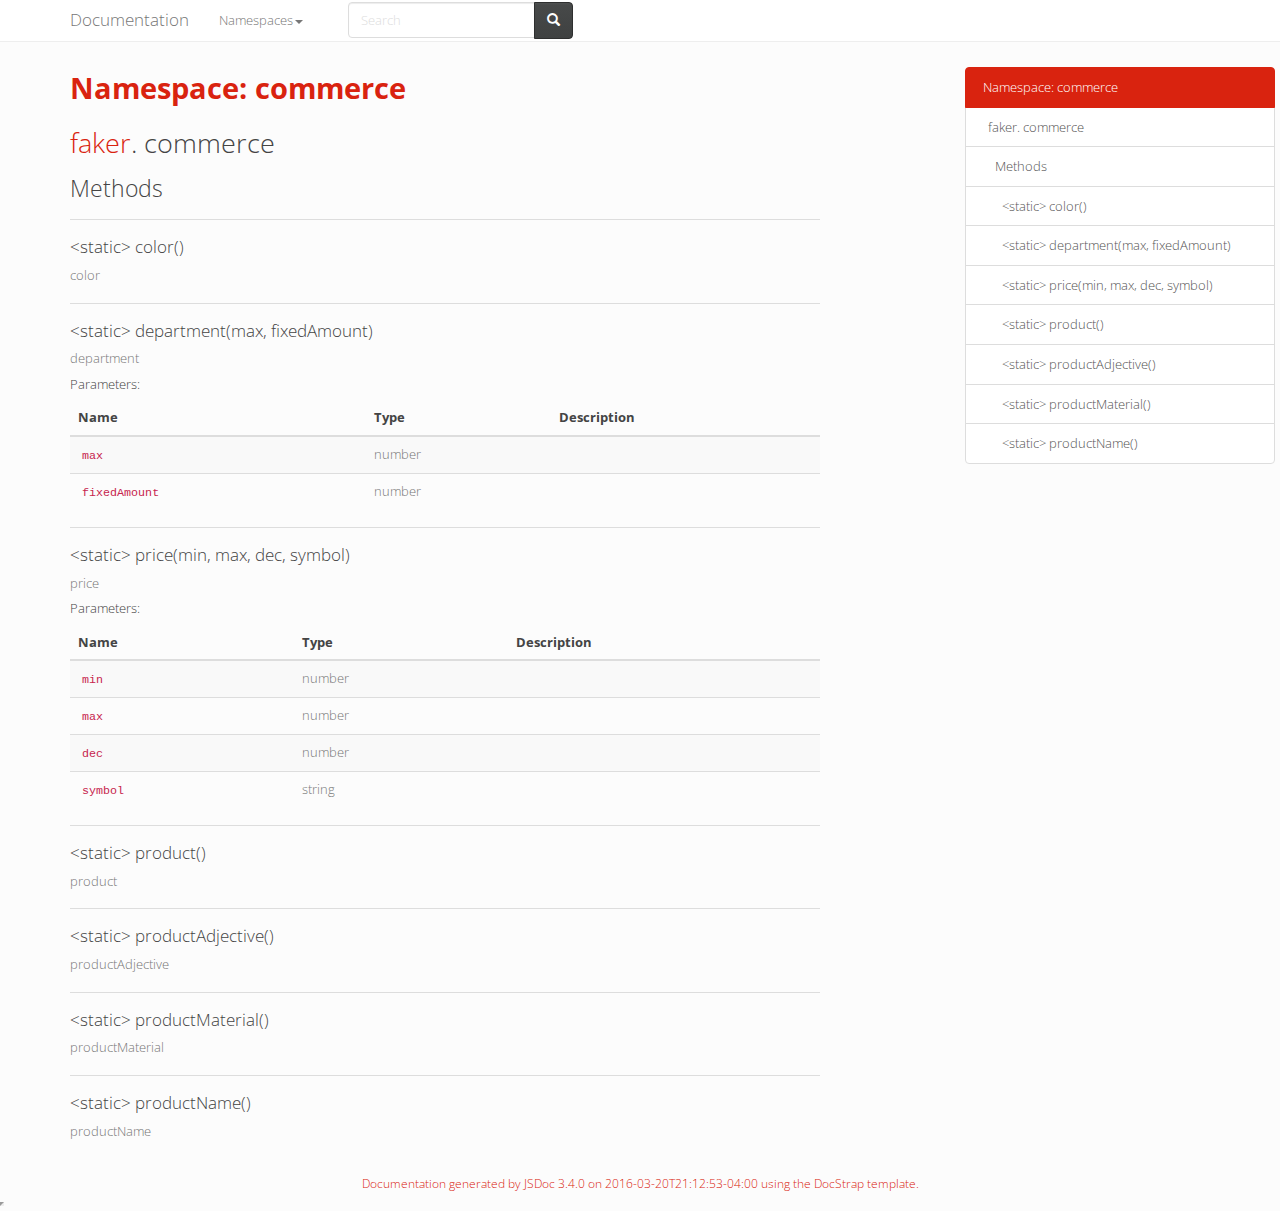
<file: node_modules/faker/doc/faker.commerce.html>
<!DOCTYPE html>

<html lang="en">
<head>
	<meta charset="utf-8">
	<meta name="viewport" content="width=device-width">
	<title>Documentation Namespace: commerce</title>

	<!--[if lt IE 9]>
	<script src="//html5shiv.googlecode.com/svn/trunk/html5.js"></script>
	<![endif]-->
	<link type="text/css" rel="stylesheet" href="styles/sunlight.default.css">

	<link type="text/css" rel="stylesheet" href="styles/site.simplex.css">

</head>

<body>

<div class="navbar navbar-default navbar-fixed-top ">
<div class="container">
	<div class="navbar-header">
		<a class="navbar-brand" href="index.html">Documentation</a>
		<button class="navbar-toggle" type="button" data-toggle="collapse" data-target="#topNavigation">
			<span class="icon-bar"></span>
			<span class="icon-bar"></span>
			<span class="icon-bar"></span>
        </button>
	</div>
	<div class="navbar-collapse collapse" id="topNavigation">
		<ul class="nav navbar-nav">
			
			<li class="dropdown">
				<a href="namespaces.list.html" class="dropdown-toggle" data-toggle="dropdown">Namespaces<b class="caret"></b></a>
				<ul class="dropdown-menu ">
					<li><a href="faker.html">faker</a></li><li><a href="faker.address.html">faker.address</a></li><li><a href="faker.commerce.html">faker.commerce</a></li><li><a href="faker.company.html">faker.company</a></li><li><a href="faker.date.html">faker.date</a></li><li><a href="faker.finance.html">faker.finance</a></li><li><a href="faker.hacker.html">faker.hacker</a></li><li><a href="faker.helpers.html">faker.helpers</a></li><li><a href="faker.image.html">faker.image</a></li><li><a href="faker.internet.html">faker.internet</a></li><li><a href="faker.lorem.html">faker.lorem</a></li><li><a href="faker.name.html">faker.name</a></li><li><a href="faker.phone.html">faker.phone</a></li><li><a href="faker.random.html">faker.random</a></li><li><a href="faker.system.html">faker.system</a></li>
				</ul>
			</li>
			
		</ul>
		<div class="col-sm-3 col-md-3">
            <form class="navbar-form" role="search">
                <div class="input-group">
                    <input type="text" class="form-control" placeholder="Search" name="q" id="search-input">
                    <div class="input-group-btn">
                        <button class="btn btn-default" id="search-submit"><i class="glyphicon glyphicon-search"></i></button>
                    </div>
                </div>
            </form>
        </div>
	</div>

</div>
</div>


<div class="container" id="toc-content">
<div class="row">

	
	<div class="col-md-8">
	
		<div id="main">
			

	<h1 class="page-title">Namespace: commerce</h1>
<section>

<header>
    
        <h2>
            <span class="ancestors"><a href="faker.html">faker</a>.</span>
        
        commerce
        </h2>
        
    
</header>


<article>
    <div class="container-overview">
    
        

        
<dl class="details">
    

	

	

	

    

    

    

    

	

	

	

	

	



	

	

	

	
</dl>


        
    
    </div>

    

    

    

    

    

    

    
        <h3 class="subsection-title">Methods</h3>

        <dl>
            
<hr>
<dt>
    <h4 class="name" id=".color"><span class="type-signature">&lt;static> </span>color()</h4>
    
    
</dt>
<dd>

    
    <div class="description">
        <p>color</p>
    </div>
    

    

    

    
    

    
<dl class="details">
    

	

	

	

    

    

    

    

	

	

	

	

	



	

	

	

	
</dl>


    

    

    

    

    

    

    
</dd>

        
            
<hr>
<dt>
    <h4 class="name" id=".department"><span class="type-signature">&lt;static> </span>department(max, fixedAmount)</h4>
    
    
</dt>
<dd>

    
    <div class="description">
        <p>department</p>
    </div>
    

    

    

    
    
        <h5>Parameters:</h5>
        

<table class="params table table-striped">
    <thead>
    <tr>
        
        <th>Name</th>
        

        <th>Type</th>

        

        

        <th class="last">Description</th>
    </tr>
    </thead>

    <tbody>
    

        <tr>
            
                <td class="name"><code>max</code></td>
            

            <td class="type">
            
                
<span class="param-type">number</span>



            
            </td>

            

            

            <td class="description last"></td>
        </tr>

    

        <tr>
            
                <td class="name"><code>fixedAmount</code></td>
            

            <td class="type">
            
                
<span class="param-type">number</span>



            
            </td>

            

            

            <td class="description last"></td>
        </tr>

    
    </tbody>
</table>

    

    
<dl class="details">
    

	

	

	

    

    

    

    

	

	

	

	

	



	

	

	

	
</dl>


    

    

    

    

    

    

    
</dd>

        
            
<hr>
<dt>
    <h4 class="name" id=".price"><span class="type-signature">&lt;static> </span>price(min, max, dec, symbol)</h4>
    
    
</dt>
<dd>

    
    <div class="description">
        <p>price</p>
    </div>
    

    

    

    
    
        <h5>Parameters:</h5>
        

<table class="params table table-striped">
    <thead>
    <tr>
        
        <th>Name</th>
        

        <th>Type</th>

        

        

        <th class="last">Description</th>
    </tr>
    </thead>

    <tbody>
    

        <tr>
            
                <td class="name"><code>min</code></td>
            

            <td class="type">
            
                
<span class="param-type">number</span>



            
            </td>

            

            

            <td class="description last"></td>
        </tr>

    

        <tr>
            
                <td class="name"><code>max</code></td>
            

            <td class="type">
            
                
<span class="param-type">number</span>



            
            </td>

            

            

            <td class="description last"></td>
        </tr>

    

        <tr>
            
                <td class="name"><code>dec</code></td>
            

            <td class="type">
            
                
<span class="param-type">number</span>



            
            </td>

            

            

            <td class="description last"></td>
        </tr>

    

        <tr>
            
                <td class="name"><code>symbol</code></td>
            

            <td class="type">
            
                
<span class="param-type">string</span>



            
            </td>

            

            

            <td class="description last"></td>
        </tr>

    
    </tbody>
</table>

    

    
<dl class="details">
    

	

	

	

    

    

    

    

	

	

	

	

	



	

	

	

	
</dl>


    

    

    

    

    

    

    
</dd>

        
            
<hr>
<dt>
    <h4 class="name" id=".product"><span class="type-signature">&lt;static> </span>product()</h4>
    
    
</dt>
<dd>

    
    <div class="description">
        <p>product</p>
    </div>
    

    

    

    
    

    
<dl class="details">
    

	

	

	

    

    

    

    

	

	

	

	

	



	

	

	

	
</dl>


    

    

    

    

    

    

    
</dd>

        
            
<hr>
<dt>
    <h4 class="name" id=".productAdjective"><span class="type-signature">&lt;static> </span>productAdjective()</h4>
    
    
</dt>
<dd>

    
    <div class="description">
        <p>productAdjective</p>
    </div>
    

    

    

    
    

    
<dl class="details">
    

	

	

	

    

    

    

    

	

	

	

	

	



	

	

	

	
</dl>


    

    

    

    

    

    

    
</dd>

        
            
<hr>
<dt>
    <h4 class="name" id=".productMaterial"><span class="type-signature">&lt;static> </span>productMaterial()</h4>
    
    
</dt>
<dd>

    
    <div class="description">
        <p>productMaterial</p>
    </div>
    

    

    

    
    

    
<dl class="details">
    

	

	

	

    

    

    

    

	

	

	

	

	



	

	

	

	
</dl>


    

    

    

    

    

    

    
</dd>

        
            
<hr>
<dt>
    <h4 class="name" id=".productName"><span class="type-signature">&lt;static> </span>productName()</h4>
    
    
</dt>
<dd>

    
    <div class="description">
        <p>productName</p>
    </div>
    

    

    

    
    

    
<dl class="details">
    

	

	

	

    

    

    

    

	

	

	

	

	



	

	

	

	
</dl>


    

    

    

    

    

    

    
</dd>

        </dl>
    

    

    
</article>

</section>




		</div>
	</div>

	<div class="clearfix"></div>

	
		<div class="col-md-3">
			<div id="toc" class="col-md-3 hidden-xs hidden-sm hidden-md"></div>
		</div>
	

</div>
</div>

<div class="modal fade" id="searchResults">
  <div class="modal-dialog">
    <div class="modal-content">
      <div class="modal-header">
        <button type="button" class="close" data-dismiss="modal" aria-label="Close"><span aria-hidden="true">&times;</span></button>
        <h4 class="modal-title">Search results</h4>
      </div>
      <div class="modal-body"></div>
      <div class="modal-footer">
        <button type="button" class="btn btn-default" data-dismiss="modal">Close</button>
      </div>
    </div><!-- /.modal-content -->
  </div><!-- /.modal-dialog -->
</div>

<footer>


<span class="jsdoc-message">
	Documentation generated by <a href="https://github.com/jsdoc3/jsdoc">JSDoc 3.4.0</a>
	
		on 2016-03-20T21:12:53-04:00
	
	using the <a href="https://github.com/docstrap/docstrap">DocStrap template</a>.
</span>
</footer>

<script src="scripts/docstrap.lib.js"></script>
<script src="scripts/toc.js"></script>
<script type="text/javascript" src="scripts/fulltext-search-ui.js"></script>

<script>
$( function () {
	$( "[id*='$']" ).each( function () {
		var $this = $( this );

		$this.attr( "id", $this.attr( "id" ).replace( "$", "__" ) );
	} );

	$( ".tutorial-section pre, .readme-section pre" ).each( function () {
		var $this = $( this );

		var example = $this.find( "code" );
		exampleText = example.html();
		var lang = /{@lang (.*?)}/.exec( exampleText );
		if ( lang && lang[1] ) {
			exampleText = exampleText.replace( lang[0], "" );
			example.html( exampleText );
			lang = lang[1];
		} else {
			var langClassMatch = example.parent()[0].className.match(/lang\-(\S+)/);
			lang = langClassMatch ? langClassMatch[1] : "javascript";
		}

		if ( lang ) {

			$this
			.addClass( "sunlight-highlight-" + lang )
			.addClass( "linenums" )
			.html( example.html() );

		}
	} );

	Sunlight.highlightAll( {
		lineNumbers : false,
		showMenu : true,
		enableDoclinks : true
	} );

	$.catchAnchorLinks( {
        navbarOffset: 10
	} );
	$( "#toc" ).toc( {
		anchorName  : function ( i, heading, prefix ) {
			var id = $( heading ).attr( "id" );
			return id && id.replace(/\~/g, '-inner-').replace(/\./g, '-static-') || ( prefix + i );
		},
		selectors   : "#toc-content h1,#toc-content h2,#toc-content h3,#toc-content h4",
		showAndHide : false,
		smoothScrolling: true
	} );

	$( "#main span[id^='toc']" ).addClass( "toc-shim" );
	$( '.dropdown-toggle' ).dropdown();

    $( "table" ).each( function () {
      var $this = $( this );
      $this.addClass('table');
    } );

} );
</script>



<!--Navigation and Symbol Display-->


<!--Google Analytics-->


<script type="text/javascript">
	$(document).ready(function() {
		SearcherDisplay.init();
	});
</script>

</body>
</html>
</file>
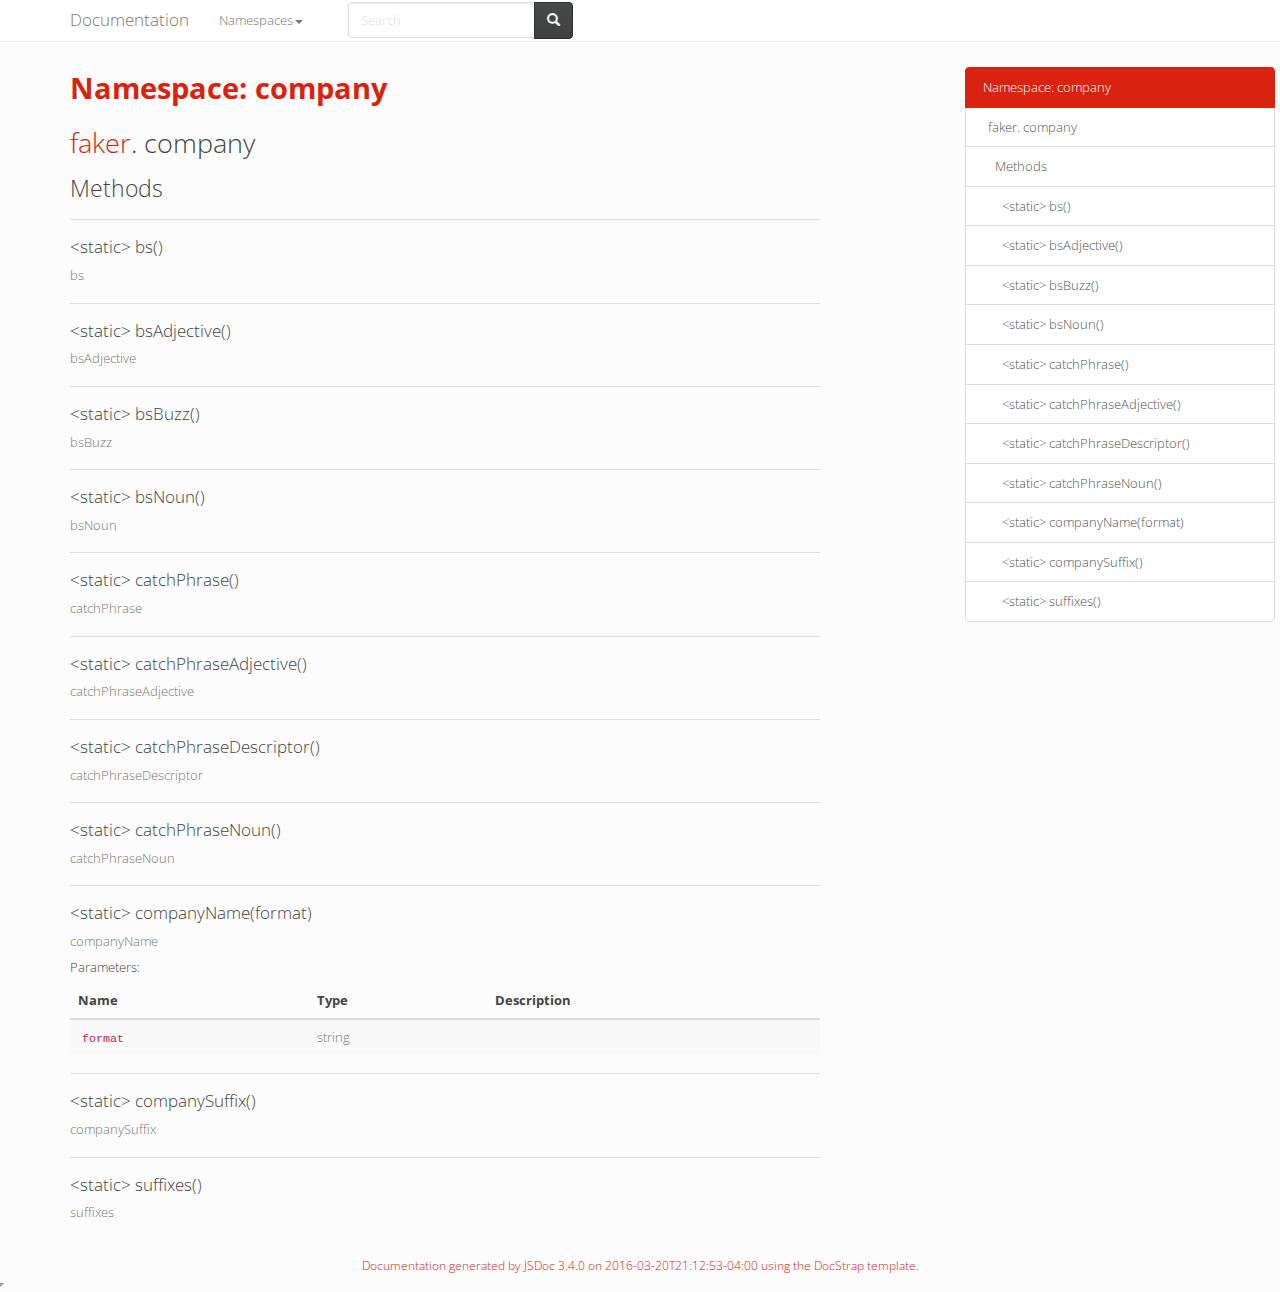
<file: node_modules/faker/doc/faker.company.html>
<!DOCTYPE html>

<html lang="en">
<head>
	<meta charset="utf-8">
	<meta name="viewport" content="width=device-width">
	<title>Documentation Namespace: company</title>

	<!--[if lt IE 9]>
	<script src="//html5shiv.googlecode.com/svn/trunk/html5.js"></script>
	<![endif]-->
	<link type="text/css" rel="stylesheet" href="styles/sunlight.default.css">

	<link type="text/css" rel="stylesheet" href="styles/site.simplex.css">

</head>

<body>

<div class="navbar navbar-default navbar-fixed-top ">
<div class="container">
	<div class="navbar-header">
		<a class="navbar-brand" href="index.html">Documentation</a>
		<button class="navbar-toggle" type="button" data-toggle="collapse" data-target="#topNavigation">
			<span class="icon-bar"></span>
			<span class="icon-bar"></span>
			<span class="icon-bar"></span>
        </button>
	</div>
	<div class="navbar-collapse collapse" id="topNavigation">
		<ul class="nav navbar-nav">
			
			<li class="dropdown">
				<a href="namespaces.list.html" class="dropdown-toggle" data-toggle="dropdown">Namespaces<b class="caret"></b></a>
				<ul class="dropdown-menu ">
					<li><a href="faker.html">faker</a></li><li><a href="faker.address.html">faker.address</a></li><li><a href="faker.commerce.html">faker.commerce</a></li><li><a href="faker.company.html">faker.company</a></li><li><a href="faker.date.html">faker.date</a></li><li><a href="faker.finance.html">faker.finance</a></li><li><a href="faker.hacker.html">faker.hacker</a></li><li><a href="faker.helpers.html">faker.helpers</a></li><li><a href="faker.image.html">faker.image</a></li><li><a href="faker.internet.html">faker.internet</a></li><li><a href="faker.lorem.html">faker.lorem</a></li><li><a href="faker.name.html">faker.name</a></li><li><a href="faker.phone.html">faker.phone</a></li><li><a href="faker.random.html">faker.random</a></li><li><a href="faker.system.html">faker.system</a></li>
				</ul>
			</li>
			
		</ul>
		<div class="col-sm-3 col-md-3">
            <form class="navbar-form" role="search">
                <div class="input-group">
                    <input type="text" class="form-control" placeholder="Search" name="q" id="search-input">
                    <div class="input-group-btn">
                        <button class="btn btn-default" id="search-submit"><i class="glyphicon glyphicon-search"></i></button>
                    </div>
                </div>
            </form>
        </div>
	</div>

</div>
</div>


<div class="container" id="toc-content">
<div class="row">

	
	<div class="col-md-8">
	
		<div id="main">
			

	<h1 class="page-title">Namespace: company</h1>
<section>

<header>
    
        <h2>
            <span class="ancestors"><a href="faker.html">faker</a>.</span>
        
        company
        </h2>
        
    
</header>


<article>
    <div class="container-overview">
    
        

        
<dl class="details">
    

	

	

	

    

    

    

    

	

	

	

	

	



	

	

	

	
</dl>


        
    
    </div>

    

    

    

    

    

    

    
        <h3 class="subsection-title">Methods</h3>

        <dl>
            
<hr>
<dt>
    <h4 class="name" id=".bs"><span class="type-signature">&lt;static> </span>bs()</h4>
    
    
</dt>
<dd>

    
    <div class="description">
        <p>bs</p>
    </div>
    

    

    

    
    

    
<dl class="details">
    

	

	

	

    

    

    

    

	

	

	

	

	



	

	

	

	
</dl>


    

    

    

    

    

    

    
</dd>

        
            
<hr>
<dt>
    <h4 class="name" id=".bsAdjective"><span class="type-signature">&lt;static> </span>bsAdjective()</h4>
    
    
</dt>
<dd>

    
    <div class="description">
        <p>bsAdjective</p>
    </div>
    

    

    

    
    

    
<dl class="details">
    

	

	

	

    

    

    

    

	

	

	

	

	



	

	

	

	
</dl>


    

    

    

    

    

    

    
</dd>

        
            
<hr>
<dt>
    <h4 class="name" id=".bsBuzz"><span class="type-signature">&lt;static> </span>bsBuzz()</h4>
    
    
</dt>
<dd>

    
    <div class="description">
        <p>bsBuzz</p>
    </div>
    

    

    

    
    

    
<dl class="details">
    

	

	

	

    

    

    

    

	

	

	

	

	



	

	

	

	
</dl>


    

    

    

    

    

    

    
</dd>

        
            
<hr>
<dt>
    <h4 class="name" id=".bsNoun"><span class="type-signature">&lt;static> </span>bsNoun()</h4>
    
    
</dt>
<dd>

    
    <div class="description">
        <p>bsNoun</p>
    </div>
    

    

    

    
    

    
<dl class="details">
    

	

	

	

    

    

    

    

	

	

	

	

	



	

	

	

	
</dl>


    

    

    

    

    

    

    
</dd>

        
            
<hr>
<dt>
    <h4 class="name" id=".catchPhrase"><span class="type-signature">&lt;static> </span>catchPhrase()</h4>
    
    
</dt>
<dd>

    
    <div class="description">
        <p>catchPhrase</p>
    </div>
    

    

    

    
    

    
<dl class="details">
    

	

	

	

    

    

    

    

	

	

	

	

	



	

	

	

	
</dl>


    

    

    

    

    

    

    
</dd>

        
            
<hr>
<dt>
    <h4 class="name" id=".catchPhraseAdjective"><span class="type-signature">&lt;static> </span>catchPhraseAdjective()</h4>
    
    
</dt>
<dd>

    
    <div class="description">
        <p>catchPhraseAdjective</p>
    </div>
    

    

    

    
    

    
<dl class="details">
    

	

	

	

    

    

    

    

	

	

	

	

	



	

	

	

	
</dl>


    

    

    

    

    

    

    
</dd>

        
            
<hr>
<dt>
    <h4 class="name" id=".catchPhraseDescriptor"><span class="type-signature">&lt;static> </span>catchPhraseDescriptor()</h4>
    
    
</dt>
<dd>

    
    <div class="description">
        <p>catchPhraseDescriptor</p>
    </div>
    

    

    

    
    

    
<dl class="details">
    

	

	

	

    

    

    

    

	

	

	

	

	



	

	

	

	
</dl>


    

    

    

    

    

    

    
</dd>

        
            
<hr>
<dt>
    <h4 class="name" id=".catchPhraseNoun"><span class="type-signature">&lt;static> </span>catchPhraseNoun()</h4>
    
    
</dt>
<dd>

    
    <div class="description">
        <p>catchPhraseNoun</p>
    </div>
    

    

    

    
    

    
<dl class="details">
    

	

	

	

    

    

    

    

	

	

	

	

	



	

	

	

	
</dl>


    

    

    

    

    

    

    
</dd>

        
            
<hr>
<dt>
    <h4 class="name" id=".companyName"><span class="type-signature">&lt;static> </span>companyName(format)</h4>
    
    
</dt>
<dd>

    
    <div class="description">
        <p>companyName</p>
    </div>
    

    

    

    
    
        <h5>Parameters:</h5>
        

<table class="params table table-striped">
    <thead>
    <tr>
        
        <th>Name</th>
        

        <th>Type</th>

        

        

        <th class="last">Description</th>
    </tr>
    </thead>

    <tbody>
    

        <tr>
            
                <td class="name"><code>format</code></td>
            

            <td class="type">
            
                
<span class="param-type">string</span>



            
            </td>

            

            

            <td class="description last"></td>
        </tr>

    
    </tbody>
</table>

    

    
<dl class="details">
    

	

	

	

    

    

    

    

	

	

	

	

	



	

	

	

	
</dl>


    

    

    

    

    

    

    
</dd>

        
            
<hr>
<dt>
    <h4 class="name" id=".companySuffix"><span class="type-signature">&lt;static> </span>companySuffix()</h4>
    
    
</dt>
<dd>

    
    <div class="description">
        <p>companySuffix</p>
    </div>
    

    

    

    
    

    
<dl class="details">
    

	

	

	

    

    

    

    

	

	

	

	

	



	

	

	

	
</dl>


    

    

    

    

    

    

    
</dd>

        
            
<hr>
<dt>
    <h4 class="name" id=".suffixes"><span class="type-signature">&lt;static> </span>suffixes()</h4>
    
    
</dt>
<dd>

    
    <div class="description">
        <p>suffixes</p>
    </div>
    

    

    

    
    

    
<dl class="details">
    

	

	

	

    

    

    

    

	

	

	

	

	



	

	

	

	
</dl>


    

    

    

    

    

    

    
</dd>

        </dl>
    

    

    
</article>

</section>




		</div>
	</div>

	<div class="clearfix"></div>

	
		<div class="col-md-3">
			<div id="toc" class="col-md-3 hidden-xs hidden-sm hidden-md"></div>
		</div>
	

</div>
</div>

<div class="modal fade" id="searchResults">
  <div class="modal-dialog">
    <div class="modal-content">
      <div class="modal-header">
        <button type="button" class="close" data-dismiss="modal" aria-label="Close"><span aria-hidden="true">&times;</span></button>
        <h4 class="modal-title">Search results</h4>
      </div>
      <div class="modal-body"></div>
      <div class="modal-footer">
        <button type="button" class="btn btn-default" data-dismiss="modal">Close</button>
      </div>
    </div><!-- /.modal-content -->
  </div><!-- /.modal-dialog -->
</div>

<footer>


<span class="jsdoc-message">
	Documentation generated by <a href="https://github.com/jsdoc3/jsdoc">JSDoc 3.4.0</a>
	
		on 2016-03-20T21:12:53-04:00
	
	using the <a href="https://github.com/docstrap/docstrap">DocStrap template</a>.
</span>
</footer>

<script src="scripts/docstrap.lib.js"></script>
<script src="scripts/toc.js"></script>
<script type="text/javascript" src="scripts/fulltext-search-ui.js"></script>

<script>
$( function () {
	$( "[id*='$']" ).each( function () {
		var $this = $( this );

		$this.attr( "id", $this.attr( "id" ).replace( "$", "__" ) );
	} );

	$( ".tutorial-section pre, .readme-section pre" ).each( function () {
		var $this = $( this );

		var example = $this.find( "code" );
		exampleText = example.html();
		var lang = /{@lang (.*?)}/.exec( exampleText );
		if ( lang && lang[1] ) {
			exampleText = exampleText.replace( lang[0], "" );
			example.html( exampleText );
			lang = lang[1];
		} else {
			var langClassMatch = example.parent()[0].className.match(/lang\-(\S+)/);
			lang = langClassMatch ? langClassMatch[1] : "javascript";
		}

		if ( lang ) {

			$this
			.addClass( "sunlight-highlight-" + lang )
			.addClass( "linenums" )
			.html( example.html() );

		}
	} );

	Sunlight.highlightAll( {
		lineNumbers : false,
		showMenu : true,
		enableDoclinks : true
	} );

	$.catchAnchorLinks( {
        navbarOffset: 10
	} );
	$( "#toc" ).toc( {
		anchorName  : function ( i, heading, prefix ) {
			var id = $( heading ).attr( "id" );
			return id && id.replace(/\~/g, '-inner-').replace(/\./g, '-static-') || ( prefix + i );
		},
		selectors   : "#toc-content h1,#toc-content h2,#toc-content h3,#toc-content h4",
		showAndHide : false,
		smoothScrolling: true
	} );

	$( "#main span[id^='toc']" ).addClass( "toc-shim" );
	$( '.dropdown-toggle' ).dropdown();

    $( "table" ).each( function () {
      var $this = $( this );
      $this.addClass('table');
    } );

} );
</script>



<!--Navigation and Symbol Display-->


<!--Google Analytics-->


<script type="text/javascript">
	$(document).ready(function() {
		SearcherDisplay.init();
	});
</script>

</body>
</html>
</file>
<file: node_modules/faker/doc/styles/sunlight.default.css>
/* global styles */
.sunlight-container {
	clear: both !important;
	position: relative !important;
	margin: 10px 0 !important;
}
.sunlight-code-container {
	clear: both !important;
	position: relative !important;
	border: none;
	border-color: #969696 !important;
	background-color: #FFFFFF !important;
}
.sunlight-highlighted, .sunlight-container, .sunlight-container textarea {
	font-family: Consolas, Inconsolata, Monaco, "Courier New" !important;
	font-size: 12px !important;
	line-height: 15px !important;
}
.sunlight-highlighted, .sunlight-container textarea {
	color: #000000 !important;
	margin: 0 !important;
}
.sunlight-container textarea {
	padding-left: 0 !important;
	margin-left: 0 !important;
	margin-right: 0 !important;
	padding-right: 0 !important;
}
.sunlight-code-container > .sunlight-highlighted {
	white-space: pre;
	overflow-x: auto;
	overflow-y: hidden; /* ie requires this wtf? */
}
.sunlight-highlighted {
	z-index: 1;
	position: relative;
}
.sunlight-highlighted * {
	background: transparent;
}
.sunlight-line-number-margin {
	float: left !important;
	margin-right: 5px !important;
	margin-top: 0 !important;
	margin-bottom: 0 !important;
	padding: 0 !important;
	padding-right: 4px !important;
	padding-left: 4px !important;
	border-right: 1px solid #CCCCCC !important;
	background-color: #EEEEEE !important;
	color: #848484 !important;
	text-align: right !important;
	position: relative;
	z-index: 3;
}
.sunlight-highlighted a, .sunlight-line-number-margin a  {
	border: none !important;
	text-decoration: none !important;
	font-weight: normal !important;
	font-style: normal !important;
	padding: 0 !important;
}
.sunlight-line-number-margin a {
	color: inherit !important;
}
.sunlight-line-highlight-overlay {
	position: absolute;
	top: 0;
	left: 0;
	width: 100%;
	z-index: 0;
}
.sunlight-line-highlight-overlay div {
	height: 15px;
	width: 100%;
}
.sunlight-line-highlight-overlay .sunlight-line-highlight-active {
	background-color: #E7FCFA;
}

/* menu */
.sunlight-menu {
	background-color: #FFFFCC;
	color: #000000;
}
.sunlight-menu ul {
	margin: 0 !important;
	padding: 0 !important;
	list-style-type: none !important;
}
.sunlight-menu li {
	float: right !important;
	margin-left: 5px !important;
}
.sunlight-menu a, .sunlight-menu img {
	color: #000099 !important;
	text-decoration: none !important;
	border: none !important;
}




.sunlight-string,
.sunlight-char,
.sunlight-heredoc,
.sunlight-heredocDeclaration,
.sunlight-nowdoc,
.sunlight-longString,
.sunlight-rawString,
.sunlight-binaryString,
.sunlight-rawLongString,
.sunlight-binaryLongString,
.sunlight-verbatimString,
.sunlight-diff .sunlight-removed {
	color: #990000 !important;
}

.sunlight-ident,
.sunlight-operator,
.sunlight-punctuation,
.sunlight-delimiter,
.sunlight-diff .sunlight-unchanged {
	color: #000000 !important;
}

.sunlight-comment,
.sunlight-xmlDocCommentContent,
.sunlight-nginx .sunlight-ssiCommand,
.sunlight-sln .sunlight-formatDeclaration,
.sunlight-diff .sunlight-added {
	color: #009900 !important;
}
.sunlight-number,
.sunlight-guid,
.sunlight-cdata {
	color: #CC6600 !important;
}

.sunlight-named-ident,
.sunlight-constant,
.sunlight-javascript .sunlight-globalVariable,
.sunlight-globalObject,
.sunlight-python .sunlight-attribute,
.sunlight-nginx .sunlight-context,
.sunlight-httpd .sunlight-context,
.sunlight-haskell .sunlight-class,
.sunlight-haskell .sunlight-type,
.sunlight-lisp .sunlight-declarationSpecifier,
.sunlight-erlang .sunlight-userDefinedFunction,
.sunlight-diff .sunlight-header {
	color: #2B91AF !important;
}
.sunlight-keyword,
.sunlight-languageConstruct,
.sunlight-css
.sunlight-element,
.sunlight-bash .sunlight-command,
.sunlight-specialOperator,
.sunlight-erlang .sunlight-moduleAttribute,
.sunlight-xml .sunlight-tagName,
.sunlight-xml .sunlight-operator,
.sunlight-diff .sunlight-modified {
	color: #0000FF !important;
}
.sunlight-shortOpenTag,
.sunlight-openTag,
.sunlight-closeTag,
.sunlight-xmlOpenTag,
.sunlight-xmlCloseTag,
.sunlight-aspOpenTag,
.sunlight-aspCloseTag,
.sunlight-label,
.sunlight-css .sunlight-importantFlag {
	background-color: #FFFF99 !important;
	color: #000000 !important;
}
.sunlight-function,
.sunlight-globalFunction,
.sunlight-ruby .sunlight-specialFunction,
.sunlight-objective-c .sunlight-messageDestination,
.sunlight-6502asm .sunlight-illegalOpcode,
.sunlight-powershell .sunlight-switch,
.sunlight-lisp .sunlight-macro,
.sunlight-lisp .sunlight-specialForm,
.sunlight-lisp .sunlight-type,
.sunlight-sln .sunlight-sectionName,
.sunlight-diff .sunlight-rangeInfo {
	color: #B069AF !important;
}

.sunlight-variable,
.sunlight-specialVariable,
.sunlight-environmentVariable,
.sunlight-objective-c .sunlight-messageArgumentName,
.sunlight-lisp .sunlight-globalVariable,
.sunlight-ruby .sunlight-globalVariable,
.sunlight-ruby .sunlight-instanceVariable,
.sunlight-sln .sunlight-operator {
	color: #325484 !important;
}
.sunlight-regexLiteral,
.sunlight-lisp .sunlight-operator,
.sunlight-6502asm .sunlight-pseudoOp,
.sunlight-erlang .sunlight-macro {
	color: #FF00B2 !important;
}
.sunlight-specialVariable {
	font-style: italic !important;
	font-weight: bold !important;
}
.sunlight-csharp .sunlight-pragma,
.sunlight-preprocessorDirective,
.sunlight-vb .sunlight-compilerDirective,
.sunlight-diff .sunlight-mergeHeader,
.sunlight-diff .sunlight-noNewLine {
	color: #999999 !important;
	font-style: italic !important;
}
.sunlight-xmlDocCommentMeta,
.sunlight-java .sunlight-annotation,
.sunlight-scala .sunlight-annotation,
.sunlight-docComment {
	color: #808080 !important;
}
.sunlight-quotedIdent,
.sunlight-ruby .sunlight-subshellCommand,
.sunlight-lisp .sunlight-keywordArgument,
.sunlight-haskell .sunlight-infixOperator,
.sunlight-erlang .sunlight-quotedAtom {
	color: #999900 !important;
}



/* xml */
.sunlight-xml .sunlight-string {
	color: #990099 !important;
}
.sunlight-xml .sunlight-attribute {
	color: #FF0000 !important;
}
.sunlight-xml .sunlight-entity {
	background-color: #EEEEEE !important;
	color: #000000 !important;
	border: 1px solid #000000 !important;
}
.sunlight-xml .sunlight-doctype {
	color: #2B91AF !important;
}

/* javascript */
.sunlight-javascript .sunlight-reservedWord {
	font-style: italic !important;
}

/* css */
.sunlight-css .sunlight-microsoftFilterPrefix {
	color: #FF00FF !important;
}
.sunlight-css .sunlight-rule {
	color: #0099FF !important;
}
.sunlight-css .sunlight-keyword {
	color: #4E65B8 !important;
}
.sunlight-css .sunlight-class {
	color: #FF0000 !important;
}
.sunlight-css .sunlight-id {
	color: #8A8E13 !important;
}
.sunlight-css .sunlight-pseudoClass,
.sunlight-css .sunlight-pseudoElement {
	color: #368B87 !important;
}

/* bash */
.sunlight-bash .sunlight-hashBang {
	color: #3D97F5 !important;
}
.sunlight-bash .sunlight-verbatimCommand {
	color: #999900 !important;
}
.sunlight-bash .sunlight-variable,
.sunlight-bash .sunlight-specialVariable {
	color: #FF0000 !important;
}

/* python */
.sunlight-python .sunlight-specialMethod {
	font-weight: bold !important;
	color: #A07DD3;
}

/* ruby */
.sunlight-ruby .sunlight-symbol {
	font-weight: bold !important;
	color: #ED7272 !important;
}

/* brainfuck */
.sunlight-brainfuck {
	font-weight: bold !important;
	color: #000000 !important;
}
.sunlight-brainfuck .sunlight-increment {
	background-color: #FF9900 !important;
}
.sunlight-brainfuck .sunlight-decrement {
	background-color: #FF99FF !important;
}
.sunlight-brainfuck .sunlight-incrementPointer {
	background-color: #FFFF99 !important;
}
.sunlight-brainfuck .sunlight-decrementPointer {
	background-color: #66CCFF !important;
}
.sunlight-brainfuck .sunlight-read {
	background-color: #FFFFFF !important;
}
.sunlight-brainfuck .sunlight-write {
	background-color: #99FF99 !important;
}
.sunlight-brainfuck .sunlight-openLoop, .sunlight-brainfuck .sunlight-closeLoop {
	background-color: #FFFFFF !important;
}

/* 6502 asm */
.sunlight-6502asm .sunlight-label {
	font-weight: bold !important;
	color: #000000 !important;
	background: none !important;
}

/* lisp */
.sunlight-lisp .sunlight-macro {
	font-style: italic !important;
}

/* erlang */
.sunlight-erlang .sunlight-atom {
	font-weight: bold !important;
}
</file>
